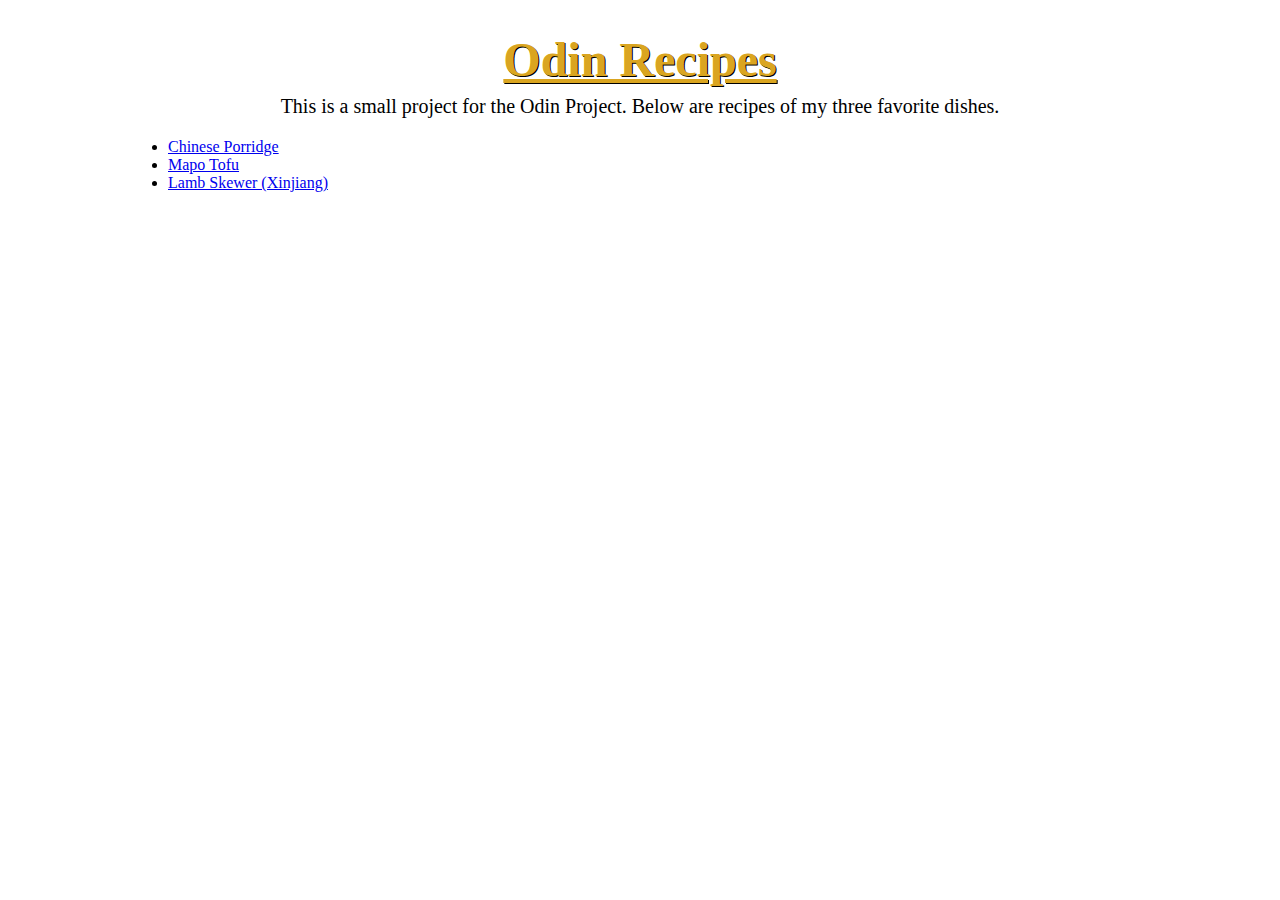
<file: index.html>
<!DOCTYPE html>
<html lang="en">
    <head>
        <meta charset="UTF-8">
        <link rel="stylesheet" href="styles.css">
    </head>
    <body>
        <h1>Odin Recipes</h1>
        <p>This is a small project for the Odin Project. Below are recipes of my three favorite dishes.
        </p>
        <ul>
            <li><a href="./recipes/chinese_porridge.html">Chinese Porridge</a></li>
            <li><a href="./recipes/mapo_tofu.html">Mapo Tofu</a></li>
            <li><a href="./recipes/lamb_skewer.html">Lamb Skewer (Xinjiang)</a></li>
        </ul>
    </body>
</html>
</file>
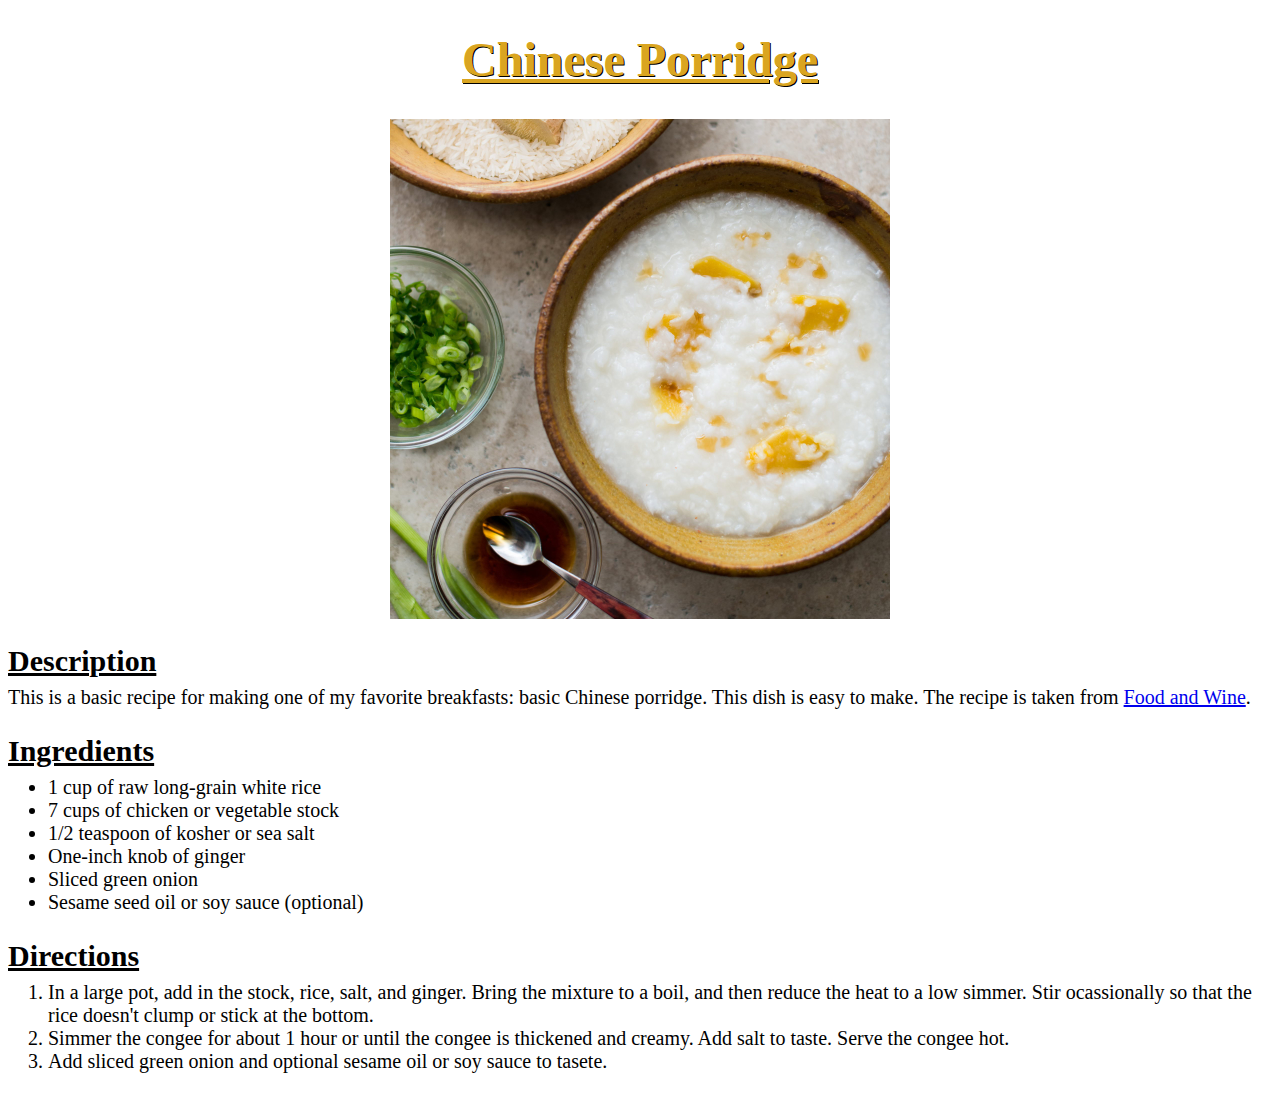
<file: recipes/chinese_porridge.html>
<!DOCTYPE html>
<html lang="en">
    <head>
        <meta charset="UTF-8">
        <link rel="stylesheet" href="recipes_styles.css">
    </head>
    <body>
        <h1>Chinese Porridge</h1>
        <img src="./chinese_porridge.jpeg" alt="A picture of Chinese porridge."
            width="500" height="500">
        <h2>Description</h2>
            <p>This is a basic recipe for making one of my favorite breakfasts: basic Chinese porridge. This dish is easy to make. 
                The recipe is taken from <a href="https://www.foodandwine.com/recipes/basic-chinese-congee">Food and Wine</a>.
            </p>
        <h2>Ingredients</h2>
            <ul>
                <li>1 cup of raw long-grain white rice</li>
                <li>7 cups of chicken or vegetable stock</li>
                <li>1/2 teaspoon of kosher or sea salt</li>
                <li>One-inch knob of ginger</li>
                <li>Sliced green onion</li>
                <li>Sesame seed oil or soy sauce (optional)</li>
            </ul>
        <h2>Directions</h2>
            <ol>
                <li>In a large pot, add in the stock, rice, salt, and ginger. 
                    Bring the mixture to a boil, and then reduce the heat to a low simmer. 
                    Stir ocassionally so that the rice doesn't clump or stick at the bottom.
                </li>   
                <li>Simmer the congee for about 1 hour or until the congee is thickened and creamy.
                    Add salt to taste. Serve the congee hot.
                </li>
                <li>Add sliced green onion and optional sesame oil or soy sauce to tasete.</li>
            </ol>
    </body>
</html>
</file>
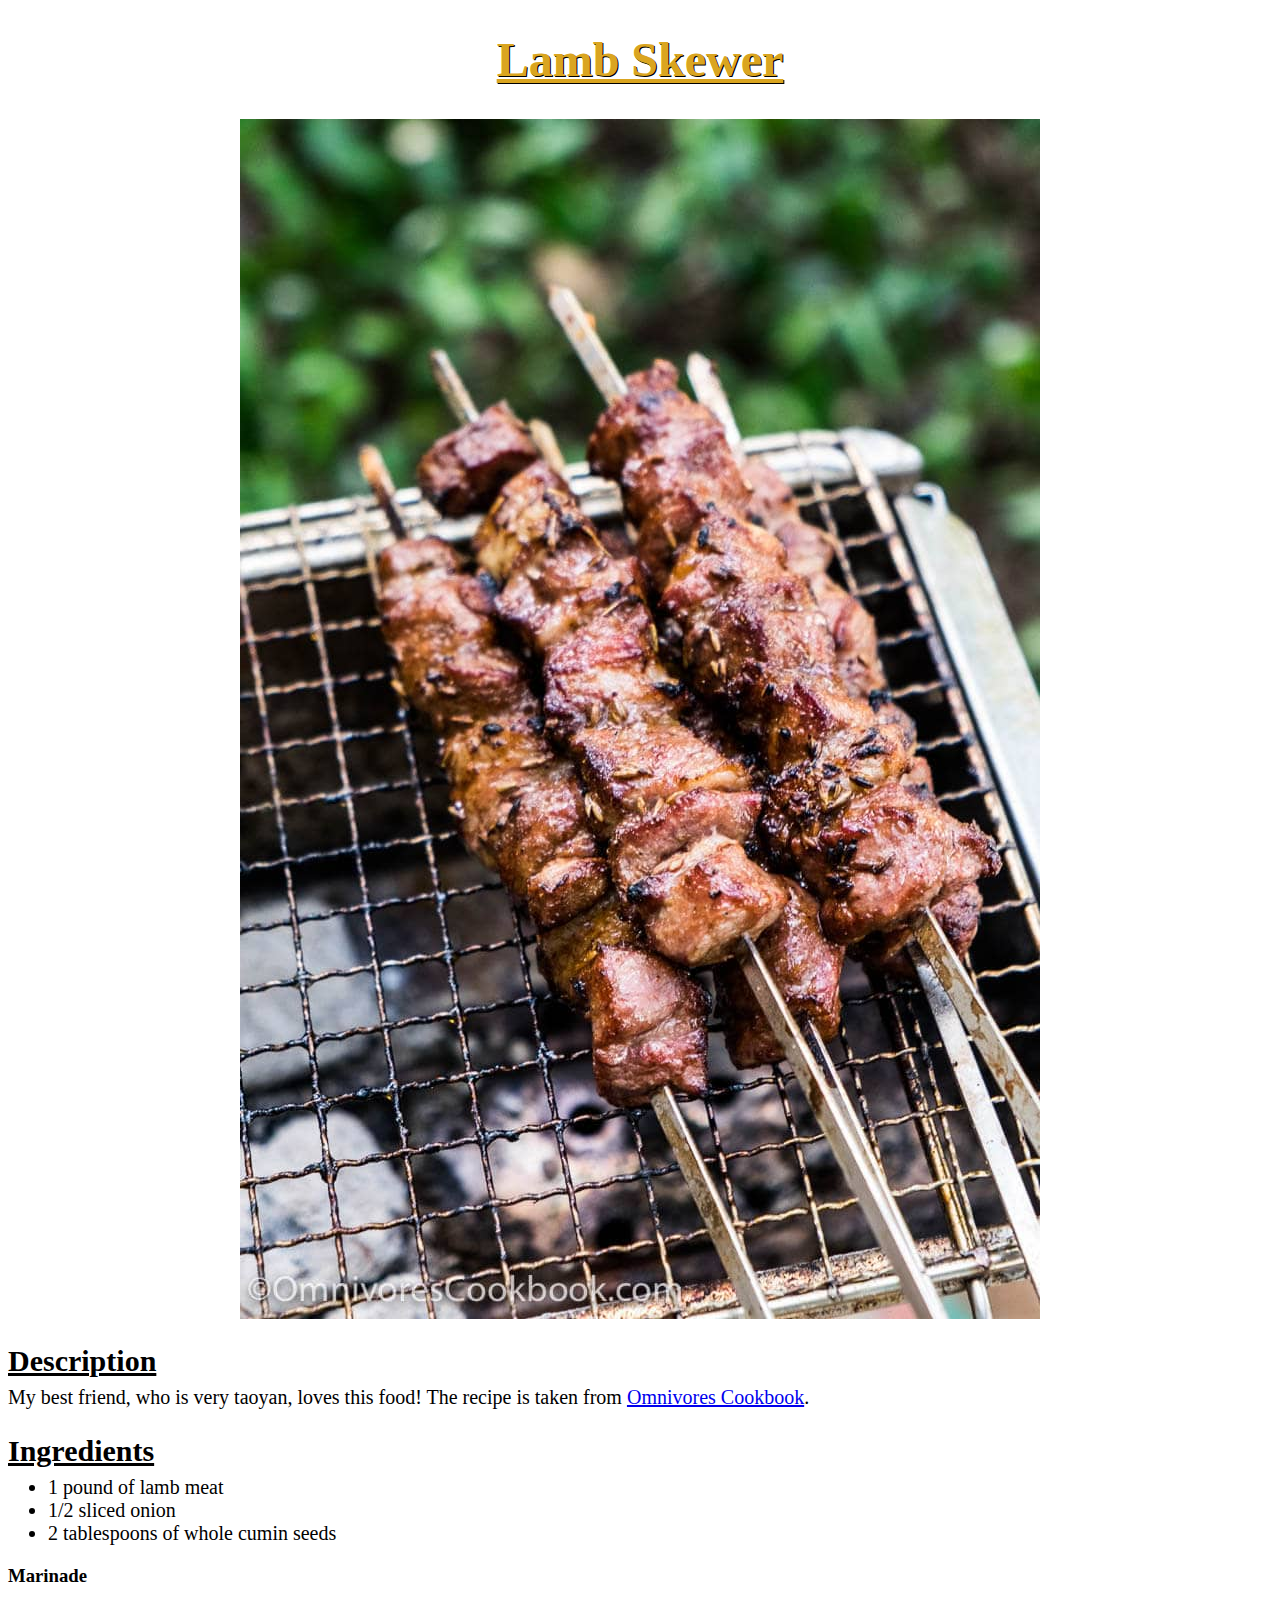
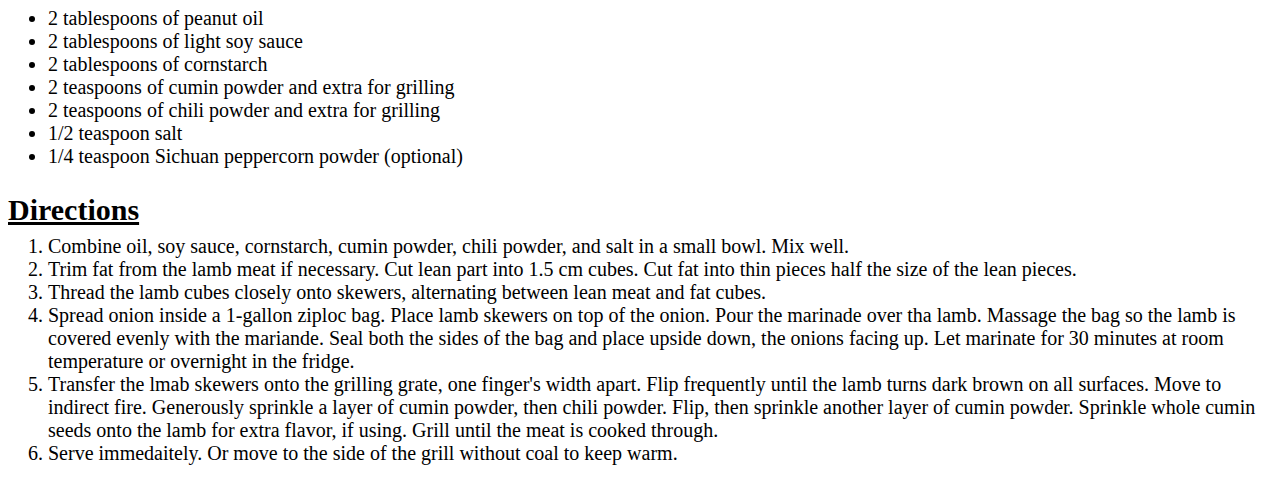
<file: recipes/lamb_skewer.html>
<!DOCTYPE html>
<html lang="en">
    <head>
        <meta charset="UTF-8">
        <link rel="stylesheet" href="recipes_styles.css">
    </head>
    <body>
        <h1>Lamb Skewer</h1>
        <img src="./lamb_skewer.jpg">
        <h2>Description</h2>
            <p>My best friend, who is very taoyan, loves this food! The recipe is taken from <a href="https://omnivorescookbook.com/xinjiang-lamb-skewers/">Omnivores Cookbook</a>.
            </p>
        <h2>Ingredients</h2>
            <ul>
                <li>1 pound of lamb meat</li>
                <li>1/2 sliced onion</li>
                <li>2 tablespoons of whole cumin seeds</li>
            </ul>
        <h3>Marinade</h3>
            <ul>
                <li>2 tablespoons of peanut oil</li>
                <li>2 tablespoons of light soy sauce</li>
                <li>2 tablespoons of cornstarch</li>
                <li>2 teaspoons of cumin powder and extra for grilling</li>
                <li>2 teaspoons of chili powder and extra for grilling</li>
                <li>1/2 teaspoon salt</li>
                <li>1/4 teaspoon Sichuan peppercorn powder (optional)</li>
            </ul>
        <h2>Directions</h2>
            <ol>
                <li>Combine oil, soy sauce, cornstarch, cumin powder, chili powder, and salt in 
                    a small bowl. Mix well.
                </li>
                <li>Trim fat from the lamb meat if necessary.
                    Cut lean part into 1.5 cm cubes.
                    Cut fat into thin pieces half the size of the lean pieces.
                </li>
                <li>
                    Thread the lamb cubes closely onto skewers, alternating 
                    between lean meat and fat cubes.
                </li>
                <li>
                    Spread onion inside a 1-gallon ziploc bag.
                    Place lamb skewers on top of the onion. 
                    Pour the marinade over tha lamb. Massage the bag so the lamb is covered evenly with the mariande.
                    Seal both the sides of the bag and place upside down,
                    the onions facing up.
                    Let marinate for 30 minutes at room temperature or overnight in the fridge.
                </li>
                <li>Transfer the lmab skewers onto the grilling grate, one finger's width apart.
                    Flip frequently until the lamb turns dark brown on all surfaces.
                    Move to indirect fire.
                    Generously sprinkle a layer of cumin powder, then chili powder.
                    Flip, then sprinkle another layer of cumin powder.
                    Sprinkle whole cumin seeds onto the lamb for extra flavor, if using.
                    Grill until the meat is cooked through.
                </li>
                <li>
                    Serve immedaitely. Or move to the side of the grill without coal to keep warm.
                </li>
            </ol>

    </body>
</html>
</file>
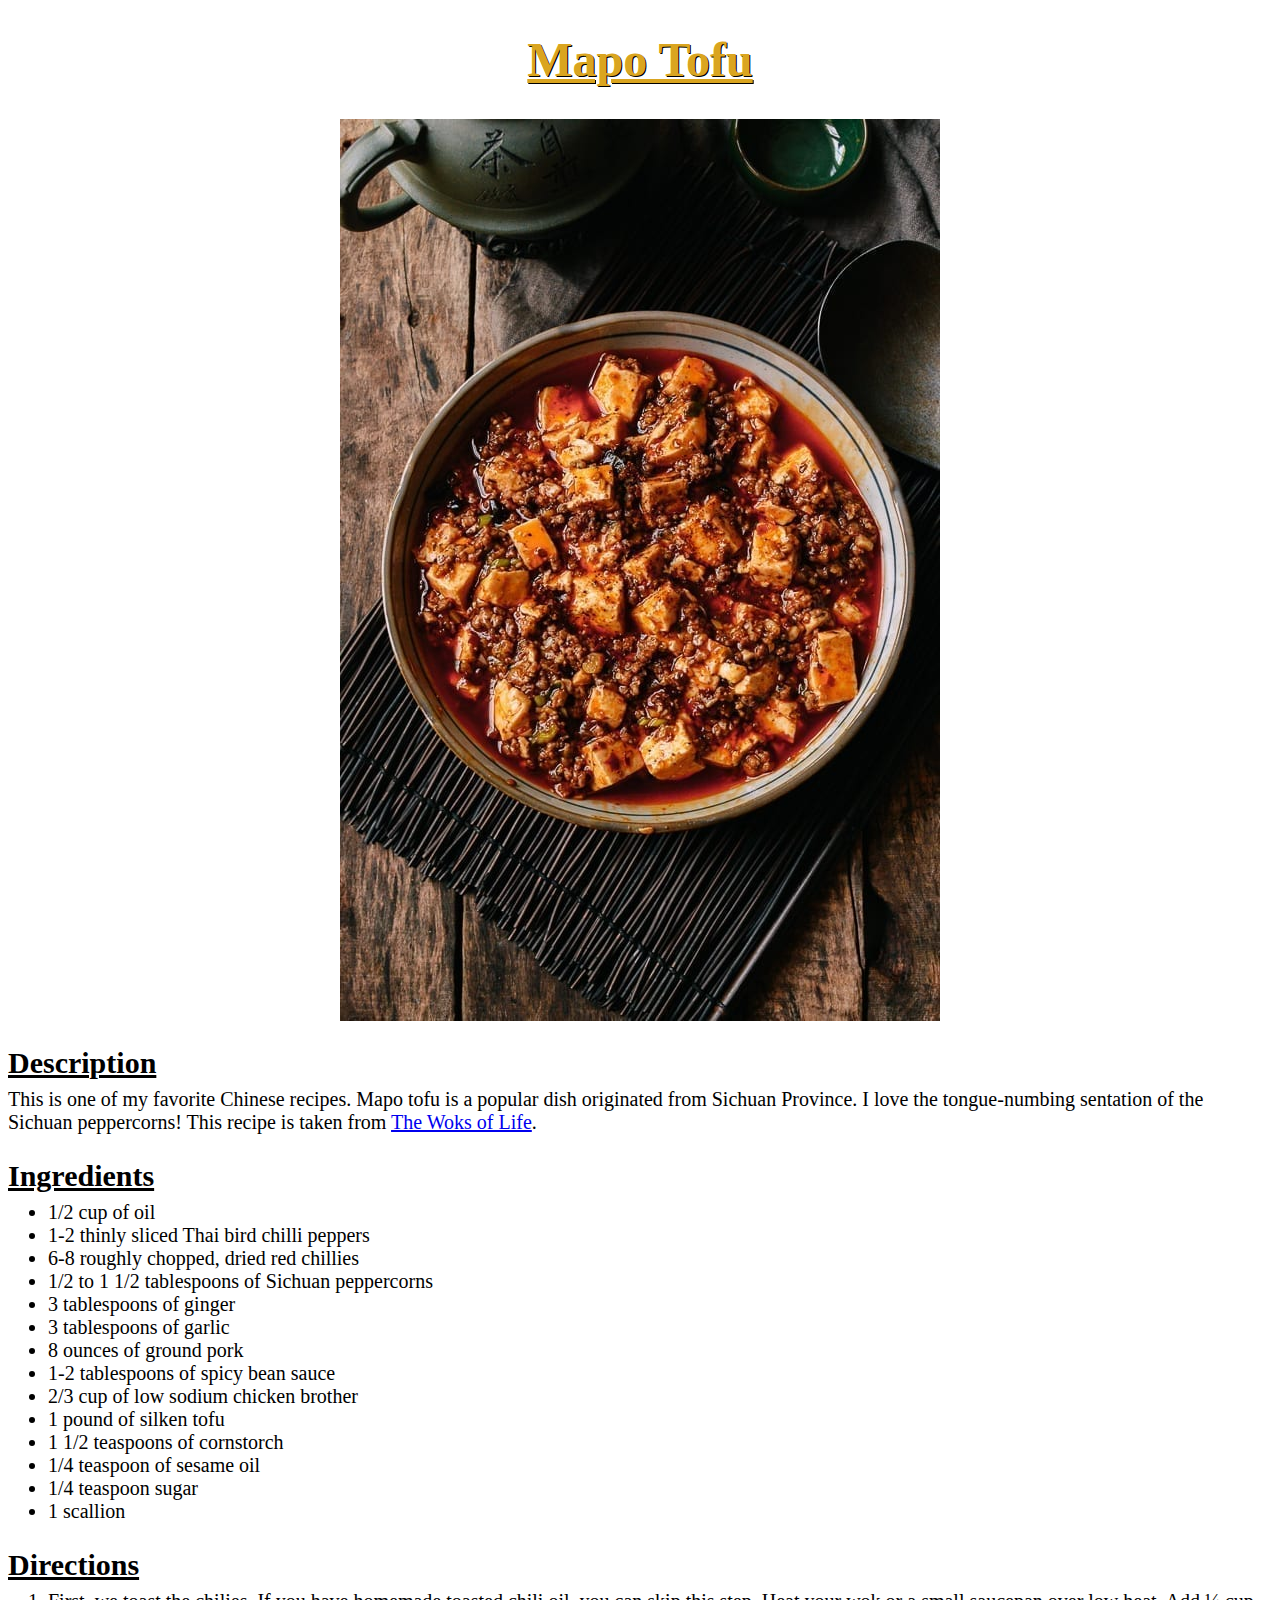
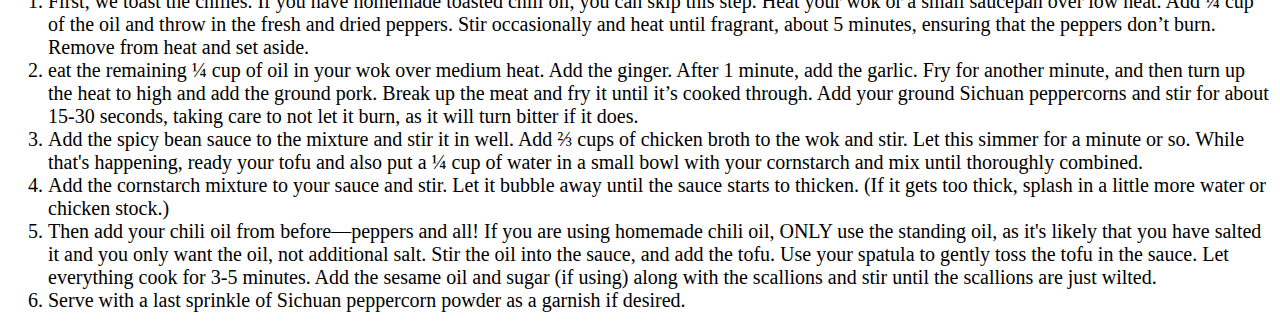
<file: recipes/mapo_tofu.html>
<!DOCTYPE html>
<html lang="en">
    <head>
        <meta charset="UTF-8">
        <link rel="stylesheet" href="recipes_styles.css"
    </head>
    <body>
        <h1>Mapo Tofu</h1>
        <img src="./mapo_tofu.jpg" alt="A picture of the dish mapo tofu.">
        <h2>Description</h2>
            <p>This is one of my favorite Chinese recipes. Mapo tofu is a popular dish originated
                from Sichuan Province. I love the tongue-numbing sentation of the
                 Sichuan peppercorns! This recipe is taken from <a href="https://thewoksoflife.com/ma-po-tofu-real-deal/">The Woks of Life</a>.
                </p>
        <h2>Ingredients</h2>
                <ul>
                    <li>1/2 cup of oil</li>
                    <li>1-2 thinly sliced Thai bird chilli peppers</li>
                    <li>6-8 roughly chopped, dried red chillies</li>
                    <li>1/2 to 1 1/2 tablespoons of Sichuan peppercorns</li>
                    <li>3 tablespoons of ginger</li>
                    <li>3 tablespoons of garlic</li>
                    <li>8 ounces of ground pork</li>
                    <li>1-2 tablespoons of spicy bean sauce</li>
                    <li>2/3 cup of low sodium chicken brother</li>
                    <li>1 pound of silken tofu</li>
                    <li>1 1/2 teaspoons of cornstorch</li>
                    <li>1/4 teaspoon of sesame oil</li>
                    <li>1/4 teaspoon sugar</li>
                    <li>1 scallion</li>
                </ul>
            <h2>Directions</h2>
                <ol>
                    <li>First, we toast the chilies. If you have homemade toasted chili oil, you can skip this step. 
                        Heat your wok or a small saucepan over low heat. 
                        Add ¼ cup of the oil and throw in the fresh and dried peppers. 
                        Stir occasionally and heat until fragrant, about 5 minutes, ensuring that the peppers don’t burn. 
                        Remove from heat and set aside.
                    </li>
                    <li>eat the remaining ¼ cup of oil in your wok over medium heat. 
                        Add the ginger. After 1 minute, add the garlic. Fry for another minute, and then turn up the heat to high and add the ground pork. 
                        Break up the meat and fry it until it’s cooked through.
                        Add your ground Sichuan peppercorns and stir for about 15-30 seconds, taking care to not let it burn, as it will turn bitter if it does.
                    </li>
                    <li>Add the spicy bean sauce to the mixture and stir it in well. 
                        Add ⅔ cups of chicken broth to the wok and stir. 
                        Let this simmer for a minute or so. 
                        While that's happening, ready your tofu and also put a ¼ cup of water in a small bowl with your cornstarch and mix until thoroughly combined.
                    </li>
                    <li>
                        Add the cornstarch mixture to your sauce and stir. 
                        Let it bubble away until the sauce starts to thicken. 
                        (If it gets too thick, splash in a little more water or chicken stock.)
                    </li>
                    <li>
                        Then add your chili oil from before—peppers and all! 
                        If you are using homemade chili oil, ONLY use the standing oil, as it's likely that you have salted it and you only want the oil, not additional salt.
                        Stir the oil into the sauce, and add the tofu. Use your spatula to gently toss the tofu in the sauce. 
                        Let everything cook for 3-5 minutes. Add the sesame oil and sugar (if using) along with the scallions and stir until the scallions are just wilted.
                    </li>
                    <li>
                        Serve with a last sprinkle of Sichuan peppercorn powder as a garnish if desired.  
                    </li>
                </ol>
    </body>
</html>
</file>
<file: styles.css>
body, h1, p {
    font-family: Georgia, 'Times New Roman', Times, serif;
    text-align: center;
}
h1 {
    font-size: 48px;
    text-shadow: 1px 1px 0.5px #000;
    color: goldenrod;
    text-decoration: underline;
    margin-bottom: -12px;
}

p {
    font-size: 20px;
}

ul {
    text-align: left;
    margin-left: 120px;
}
</file>
<file: recipes/recipes_styles.css>
body {
    font-family: Georgia, 'Times New Roman', Times, serif;
}

h1 {
    font-size: 48px;
    color: goldenrod;
    text-decoration: underline;
    text-shadow: 1px 1px 0.5px #000;
    text-align: center;
}

img {
    margin-left: auto;
    margin-right: auto;
    display: block;
}

h2 {
    font-size: 30px;
    text-decoration: underline;
    margin-bottom: -12px;
}

p, ul, ol {
    font-size: 20px;
}
</file>
